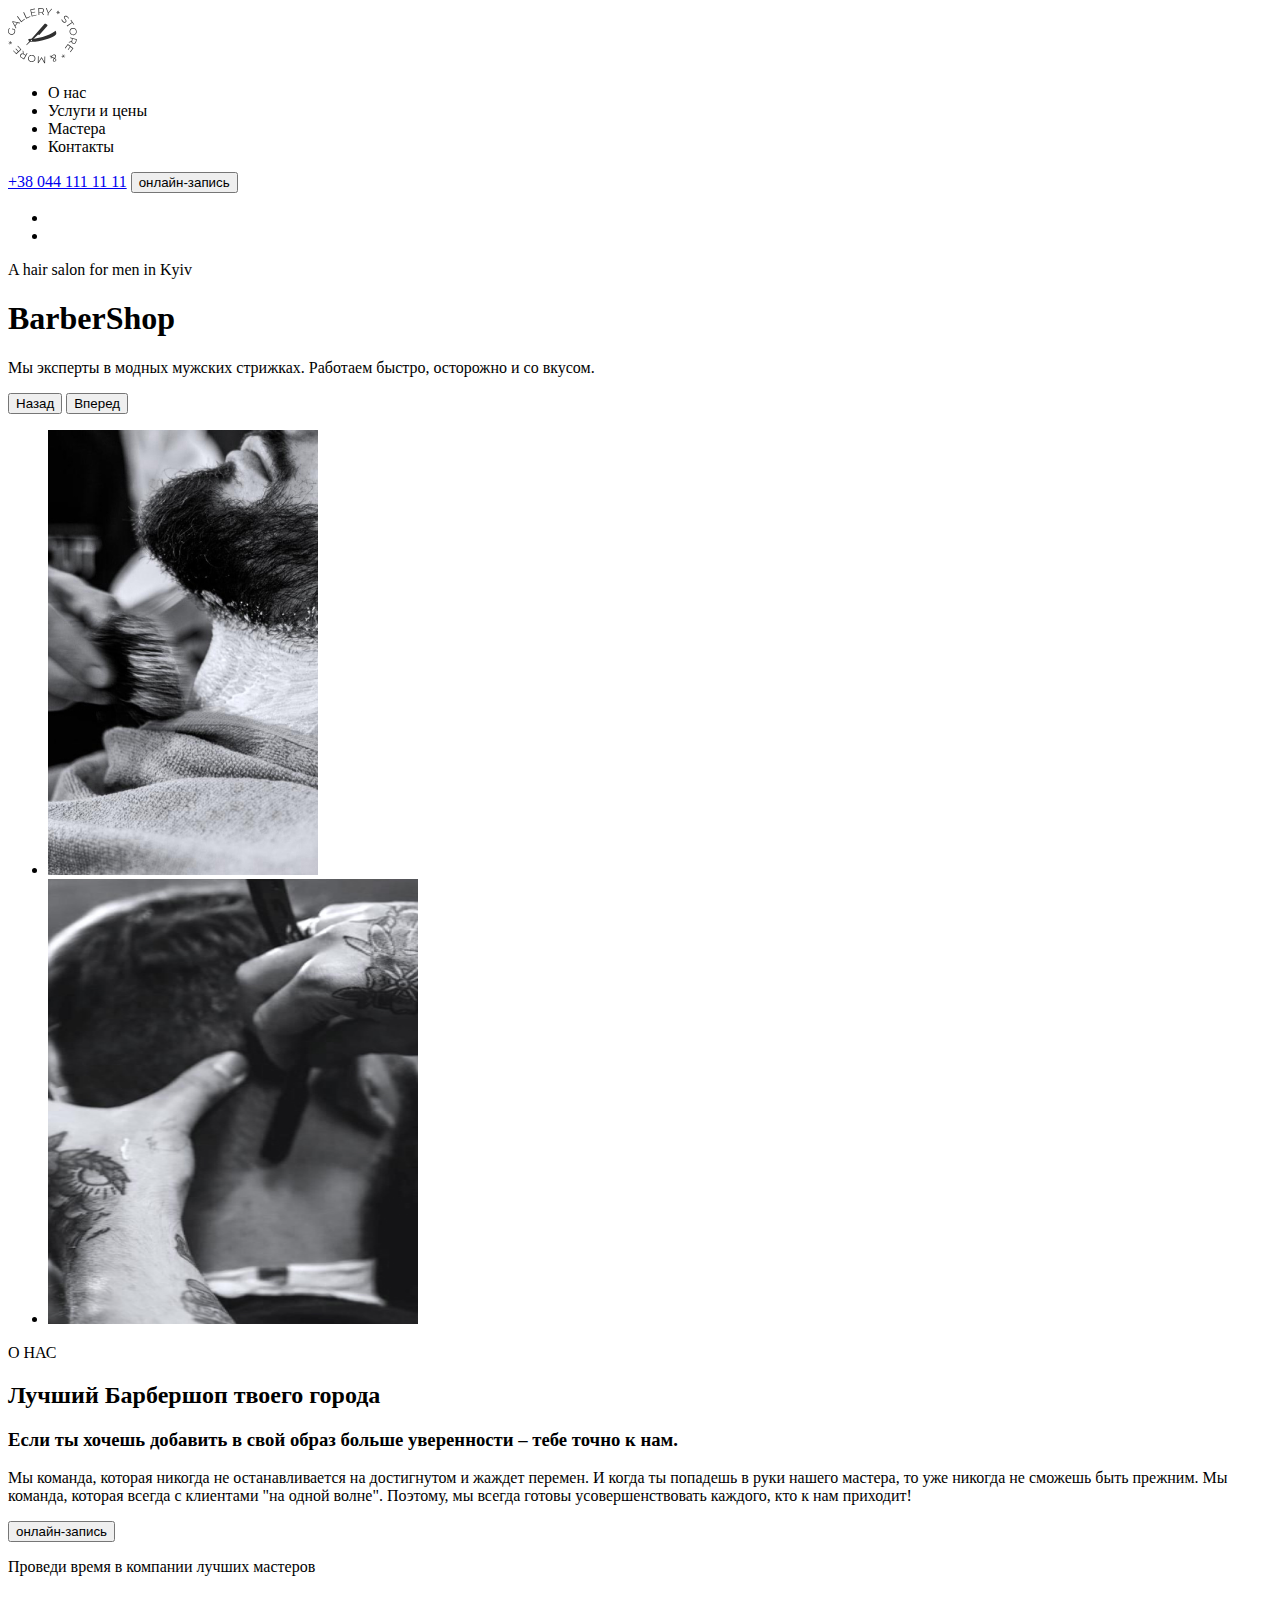
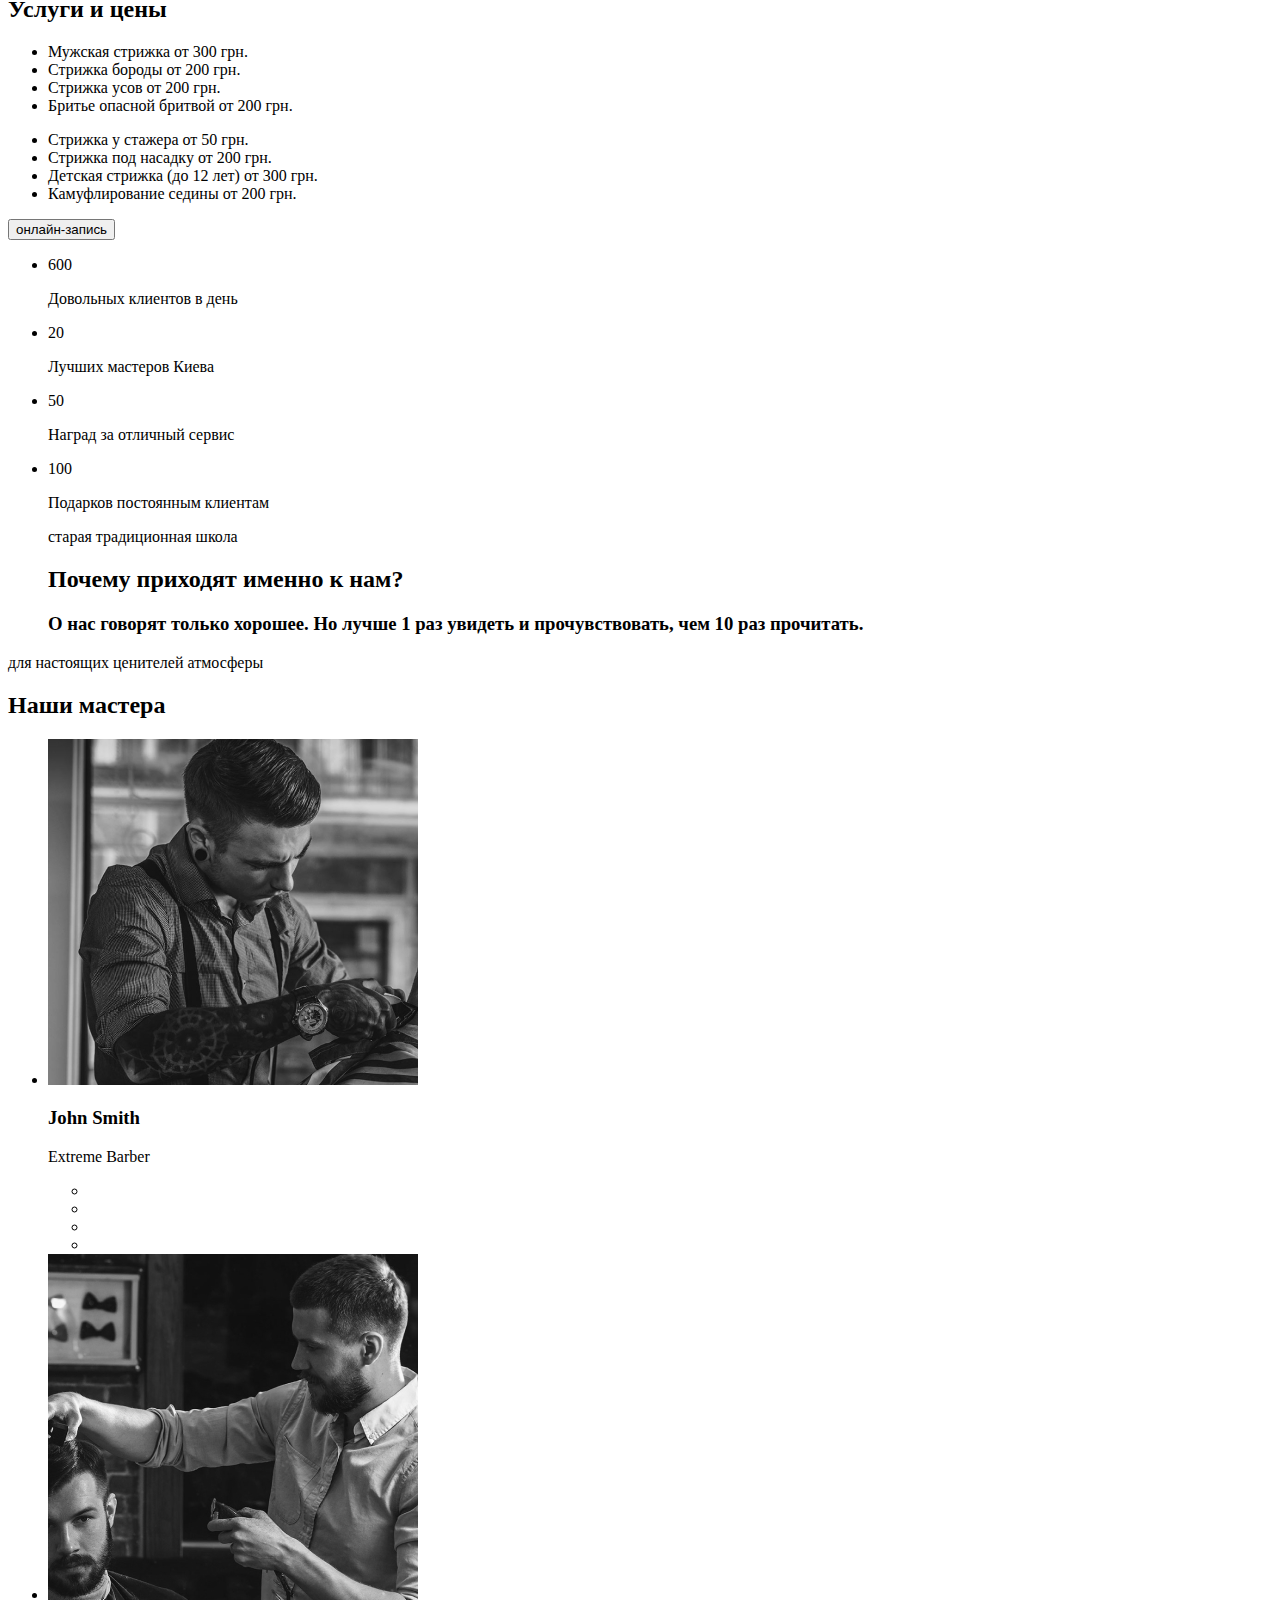
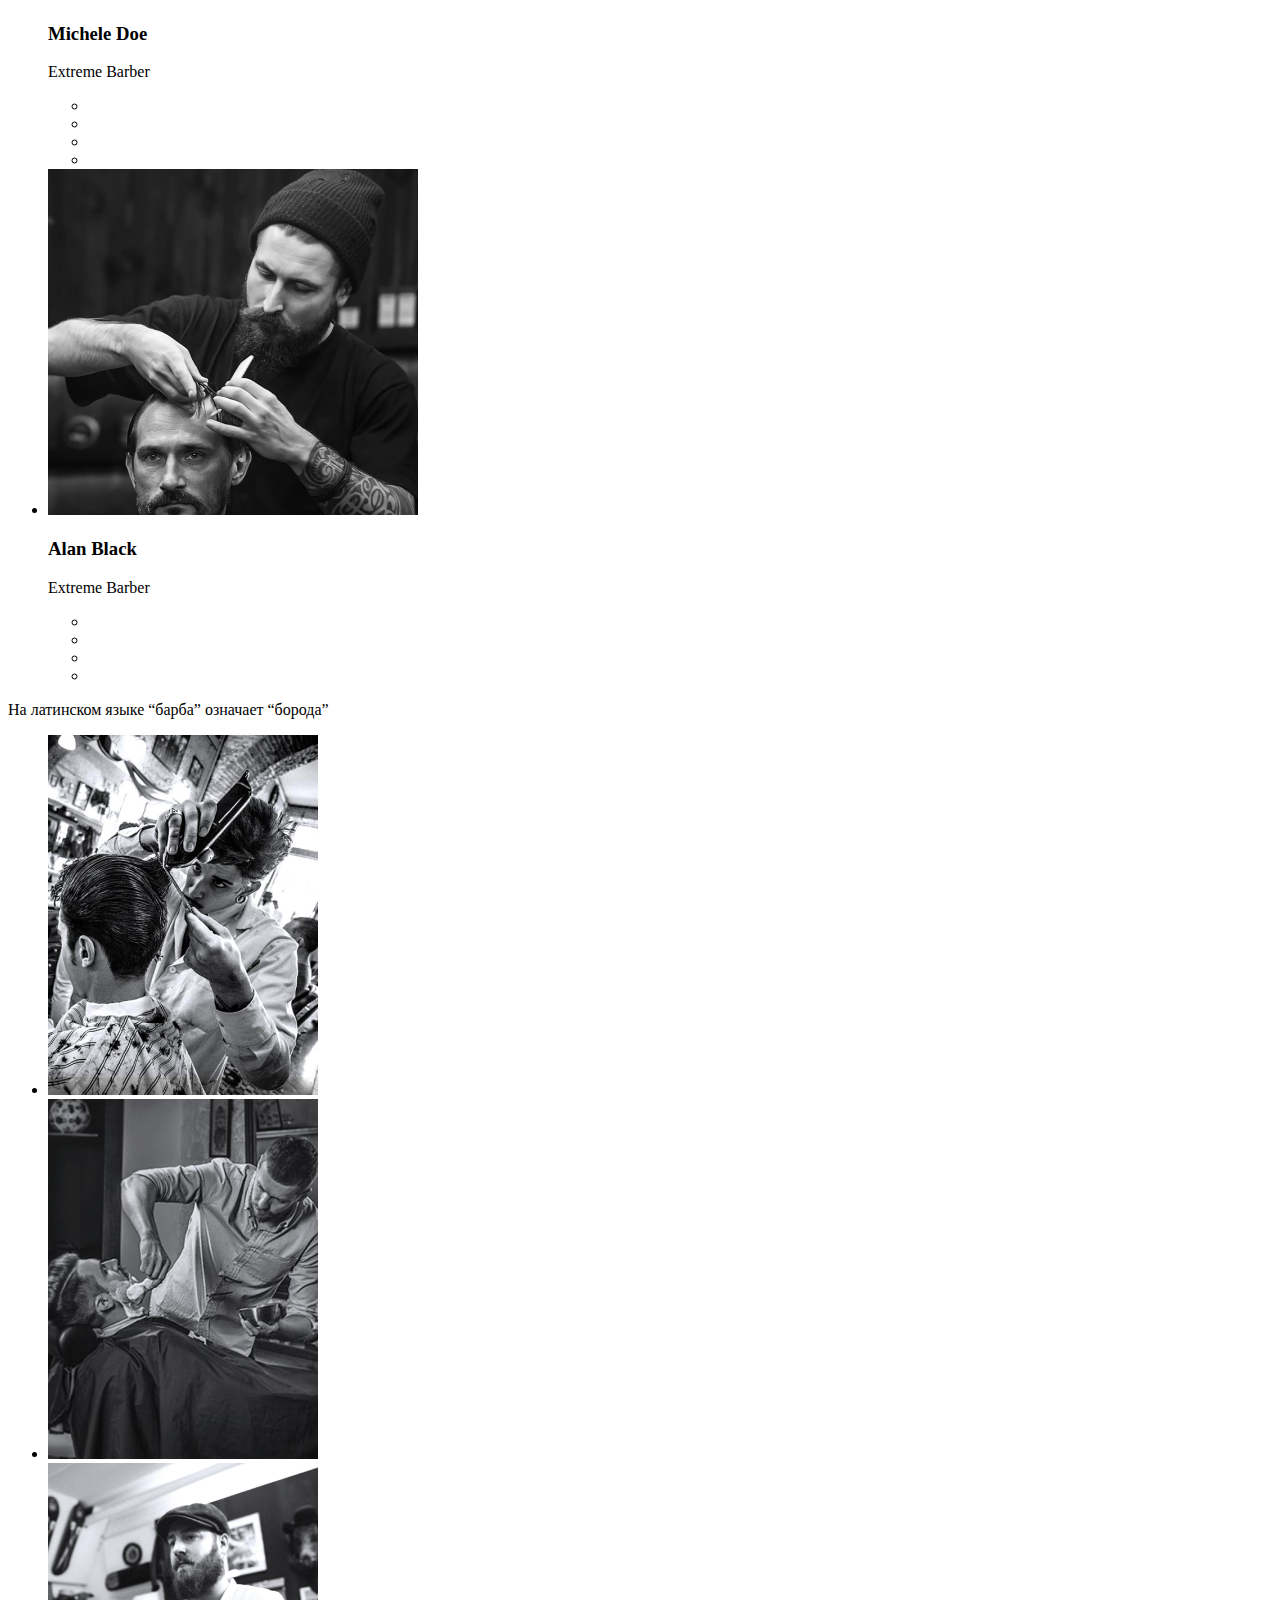
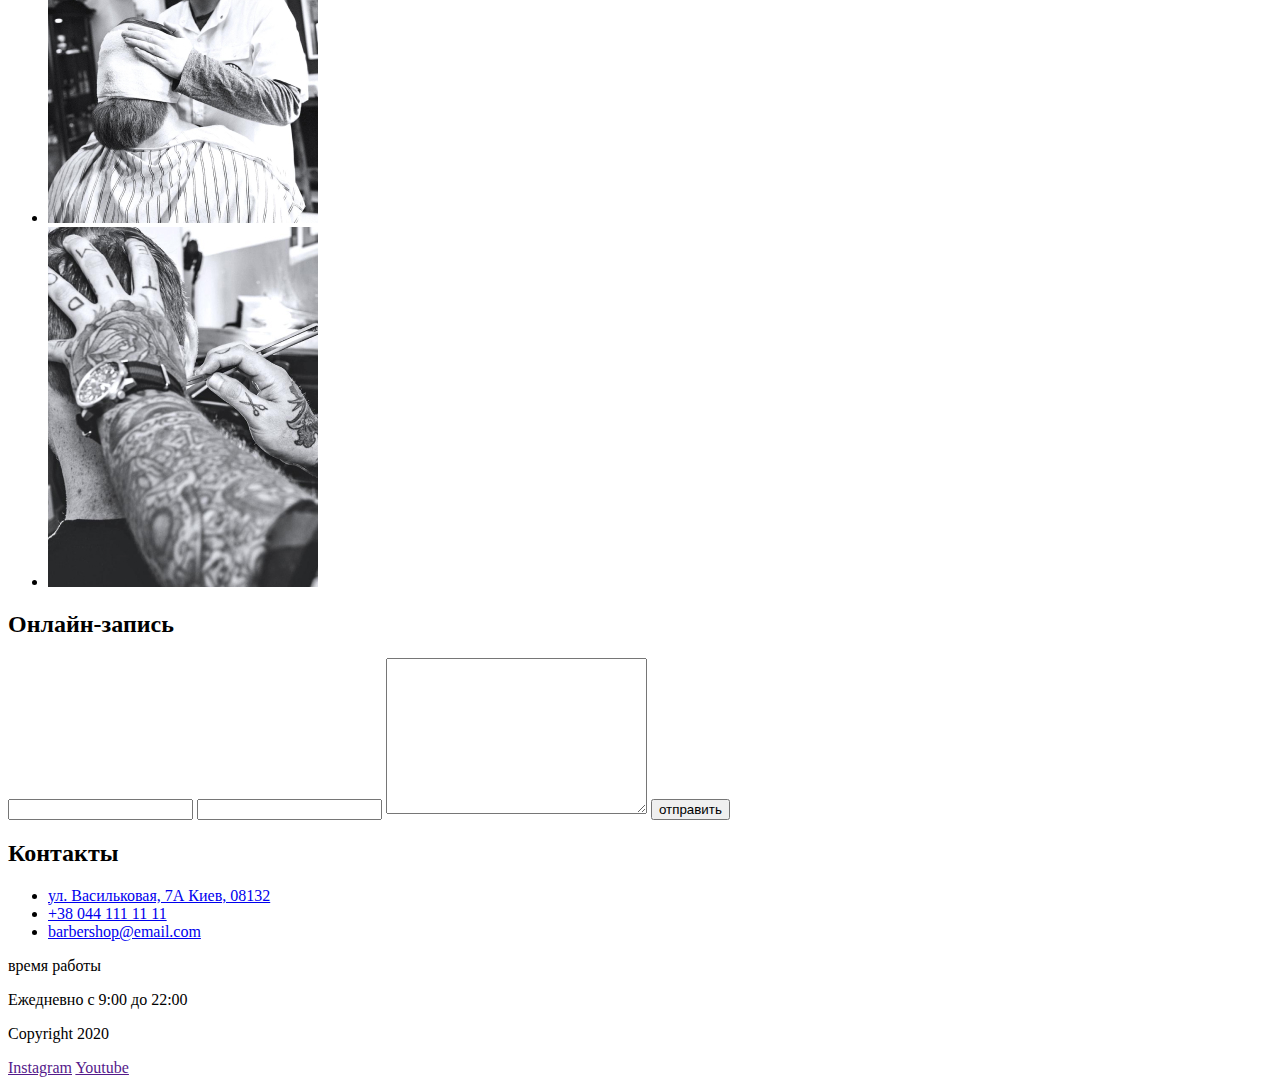
<file: index.html>
<!DOCTYPE html>
<html lang="en">
<head>
    <meta charset="UTF-8">
    <meta http-equiv="X-UA-Compatible" content="IE=edge">
    <meta name="viewport" content="width=device-width, initial-scale=1.0">
    <link rel="apple-touch-icon" sizes="180x180" href="./images/favicon/apple-touch-icon.png">
    <link rel="icon" type="image/png" sizes="32x32" href="./images/favicon/favicon-32x32.png">
    <link rel="icon" type="image/png" sizes="16x16" href="./images/favicon/favicon-16x16.png">
    <link rel="manifest" href="./images/favicon/site.webmanifest">
    <link rel="mask-icon" href="./images/favicon/safari-pinned-tab.svg" color="#5bbad5">
    <meta name="msapplication-TileColor" content="#da532c">
    <meta name="theme-color" content="#ffffff">
    <title>BarberShop</title>
</head>
<body>
    <!-- header -->
    <header>
        <a href="./index.html">
            <img src="./images/Logo.svg" alt="Логотип">
        </a>
        <ul>
            <li>О нас</li>
            <li>Услуги и цены</li>
            <li>Мастера</li>
            <li>Контакты</li>
        </ul>
        <div>
            <a href="tel:+380441111111">+38 044 111 11 11</a>
            <button type="button">онлайн-запись</button>
        </div>
    </header>
    <!-- main -->
    <main>
        <!-- Hero -->
        <section>
            <ul>
                <li>
                    <a href="Instagram"></a>
                </li>
                <li>
                    <a href="Youtube"></a>
                </li>
            </ul>
            <p>A hair salon for men in Kyiv</p>
            <h1>BarberShop</h1>
            <p>Мы эксперты в модных мужских стрижках.
            Работаем быстро, осторожно и со вкусом.</p>
            <button type="button">Назад</button>
            <button type:="button">Вперед</button>
        </section>
        <!-- about us -->
        <section>
            <ul>
                <li><img src="./images/about us/img 1.jpg" alt="Стрижка бороды" width="270" height="445"></li>
                <li><img src="./images/about us/img 2.jpg" alt="Стрижка головы" width="370" height="445"></li>
            </ul>
            <p>О НАС</p>
            <h2>Лучший Барбершоп
            твоего города</h2>
            <h3>Если ты хочешь добавить в свой образ больше уверенности – тебе точно к нам.</h3>
            <p>Мы команда, которая никогда не останавливается на достигнутом 
и жаждет перемен. И когда ты попадешь в руки нашего мастера, 
то уже никогда не сможешь быть прежним. Мы команда, которая всегда с клиентами "на одной волне". Поэтому, мы всегда готовы усовершенствовать каждого, кто к нам приходит!</p>
            <button type:="button">онлайн-запись</button>
        </section>
        <!-- Sevrises -->
        <section>
            <p>Проведи время в компании лучших мастеров</p>
            <h2>Услуги и цены</h2>
            <ul>
                <li>
                    <span>Мужская стрижка</span>
                    <span>от 300 грн.</span>
                </li>
                <li>
                    <span>Стрижка бороды</span>
                    <span>от 200 грн.</span>
                </li>
                <li>
                    <span>Стрижка усов</span>
                    
                    <span>от 200 грн.</span>
                </li>
                <li>
                    <span>Бритье опасной бритвой</span>
                    <span>от 200 грн.</span>
                </li>
            </ul>
            <ul>
                <li>
                    <span>Cтрижка у стажера</span>
                    <span>от 50 грн.</span>
                </li>
                <li>
                    
                    <span>Стрижка под насадку</span>
                    <span>от 200 грн.</span>
                </li>
                <li>
                    <span>Детская стрижка (до 12 лет)</span>
                    <span>от 300 грн.</span>
                </li>
                <li>
                    <span>Камуфлирование седины</span>
                    <span>от 200 грн.</span>
                </li>
            </ul>
            <button type="button">онлайн-запись</button>
        </section>
        <!-- benefits -->
        <section>
            <ul>
                <li>
                    <p>600</p>
                    <p>Довольных клиентов в день</p>
                </li>
                <li>
                    <p>20</p>
                    <p>Лучших мастеров Киева</p>
                </li>
                <li>
                    <p>50</p>
                    <p>Наград за отличный сервис</p>
                </li>
                <li>
                    <p>100</p>
                    <p>Подарков постоянным клиентам</p>
                </li>
                <p>старая традиционная школа</p>
                <h2>Почему приходят именно к нам?</h2>
                <h3>О нас говорят только хорошее. Но лучше 1 раз увидеть и прочувствовать, чем 10 раз прочитать.</h3>
            </ul>
        </section>
    <!-- workesr -->
    <section>
        <p>для настоящих ценителей атмосферы</p>
        <h2>Наши мастера</h2>
        <ul>
            <li>
                <img src="./images/workers/img1.jpg" alt="Главный парихмахер" width="370" height="346">
                <h3>John Smith</h3>
                <p>Extreme Barber</p>
                <ul>
                    <li></li>
                    <li></li>
                    <li></li>
                    <li></li>
                </ul>
            </li>
            <li>
                <img src="./images/workers/img2.jpg" alt="Парихмахер среднего уровня" width="370" height="346">
                <h3>Michele Doe</h3>
                <p>Extreme Barber</p>
                <ul>
                    <li></li>
                    <li></li>
                    <li></li>
                    <li></li>
                </ul>
            </li>
            <li>
                <img src="./images/workers/img3.jpg" alt="Начинающий парихмахер">
                <h3>Alan Black</h3>
                <p>Extreme Barber</p>
                <ul>
                    <li></li>
                    <li></li>
                    <li></li>
                    <li></li>
                </ul>
            </li>
            
        </ul>
    </section>
    <!-- Haircut examples -->
    <section>
        <p>На латинском языке “барба” означает “борода”</p>
       <ul>
           <li>
               <img src="./images/haircuts/Rectangle-1.jpg" alt="Мужчина подравнивает длину волос" width="270" height="360">
        </li>
           <li>
               <img src="./images/haircuts/Rectangle-2.jpg" alt="Мужчина бреет бороду" width="270" height="360">
        </li>
           <li>
               <img src="./images/haircuts/Rectangle-3.jpg" alt="Мужчина делает стрижку бороды" width="270" height="360">
        </li>
           <li>
               <img src="./images/haircuts/Rectangle-4.jpg" alt="Мужчина подстригает заднюю часть головы" width="270" height="360">
        </li>
       </ul>
    </section>
    <!-- Contact us -->
    <section>
        <article>
            <h2>Онлайн-запись</h2>
            <input type="text">
            <input type="text">
            <textarea name="" id="" cols="30" rows="10"></textarea>
            <button type="button">отправить</button>
        </article>
        <article>
            <h2>Контакты</h2>
            <addres>
                <ul>
                    <li><a href="https://goo.gl/maps/MBiavGs65WtadaFW6">ул. Васильковая, 7А
                    Киев, 08132</a></li>
                    <li><a href="tel:+380441111111">+38 044 111 11 11</a></li>
                    <li><a href="mailto:barbershop@email.com">barbershop@email.com</a></li>
                </ul>
                <p>время работы</p>
                <p>Ежедневно с <time>9:00</time> до <time>22:00</time></p>
            </addres>
        </article>
    </section>
    </main>
    <!-- footer -->
   <footer>
       <p>Copyright <time>2020</time></p>
       <a href="">Instagram</a>
       <a href="">Youtube</a>
    </footer> 
</body>
</html>
</file>
